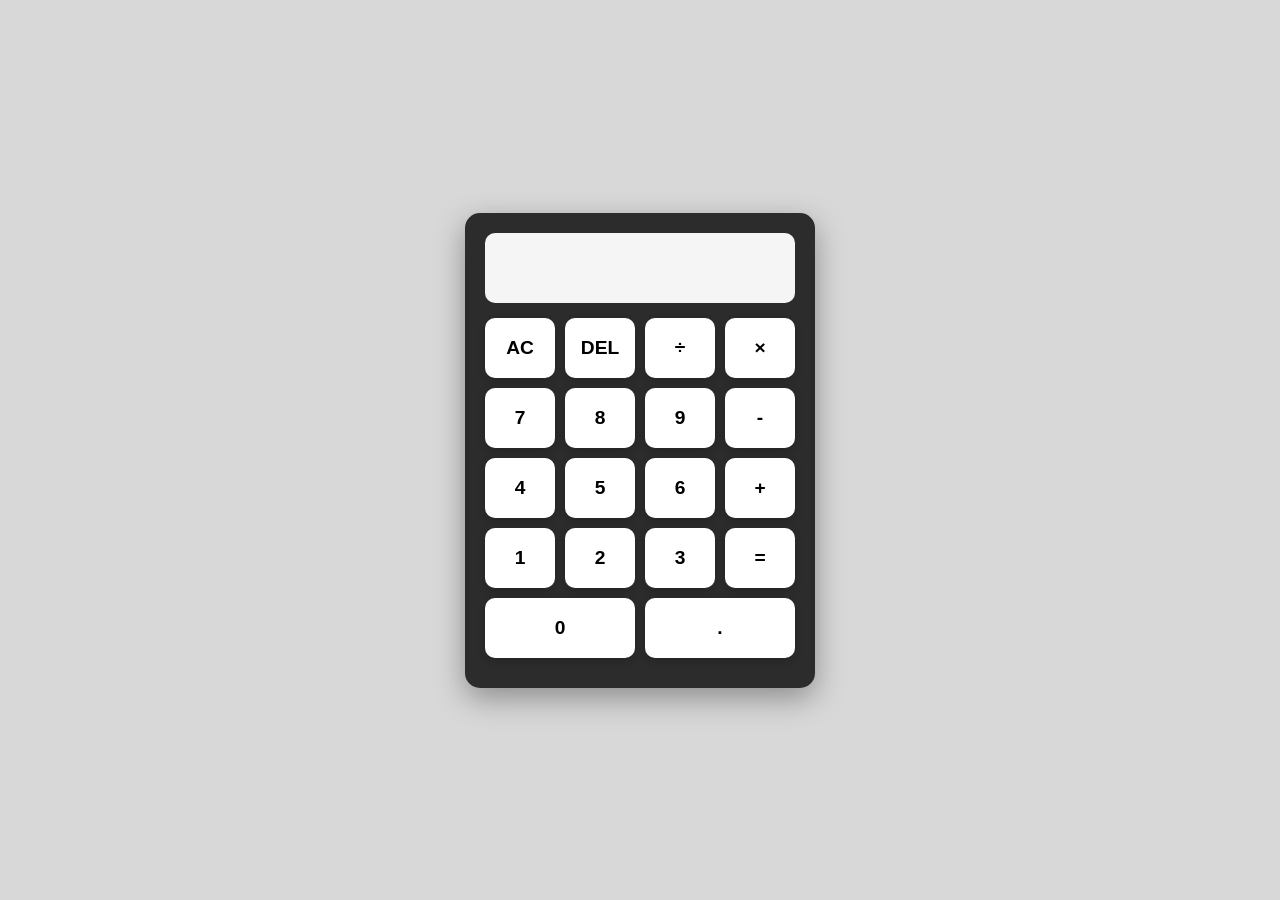
<file: index.html>
<!DOCTYPE html>
<html lang="en">
<head>
    <meta charset="UTF-8">
    <meta name="viewport" content="width=device-width, initial-scale=1.0">
    <title>Calculator</title>

    <link rel="stylesheet" href="cal.css">
</head>
<body>

    <div class="calculator">

        <input
            type="text"
            id="display"
            class="display"
            readonly
        >

        <div class="buttons">

            <div class="row">
                <button id="ac">AC</button>
                <button id="del">DEL</button>
                <button id="divide">÷</button>
                <button id="multiply">×</button>
            </div>

            <div class="row">
                <button id="seven">7</button>
                <button id="eight">8</button>
                <button id="nine">9</button>
                <button id="minus">-</button>
            </div>

            <div class="row">
                <button id="four">4</button>
                <button id="five">5</button>
                <button id="six">6</button>
                <button id="plus">+</button>
            </div>

            <div class="row">
                <button id="one">1</button>
                <button id="two">2</button>
                <button id="three">3</button>
                <button id="equal">=</button>
            </div>

            <div class="row">
                <button id="zero">0</button>
                <button id="dot">.</button>
            </div>

        </div>

    </div>

    <script src="script.js"></script>

</body>
</html>
</file>
<file: cal.css>
*{
    margin: 0;
    padding: 0;
    box-sizing: border-box;
}

body{
    display: flex;
    justify-content: center;
    align-items: center;
    min-height: 100vh;
    background: #d8d8d8;
    font-family: Arial, Helvetica, sans-serif;
}

.calculator{
    background: #2c2c2c;
    padding: 20px;
    border-radius: 15px;
    box-shadow: 0 10px 30px rgba(0,0,0,.35);
    width: 350px;
}

.display{
    width: 100%;
    height: 70px;
    margin-bottom: 15px;
    border: none;
    outline: none;
    border-radius: 10px;
    background: #f5f5f5;
    font-size: 2rem;
    text-align: right;
    padding: 10px;
}

.row{
    display: flex;
    gap: 10px;
    margin-bottom: 10px;
}

button{
    flex: 1;
    height: 60px;
    border: none;
    border-radius: 10px;
    font-size: 1.2rem;
    font-weight: bold;
    cursor: pointer;
    background: #ffffff;
    transition: .2s;
    box-shadow: 0 3px 8px rgba(0,0,0,.2);
}

button:hover{
    background: #e6e6e6;
}

button:active{
    transform: scale(.96);
}
</file>
